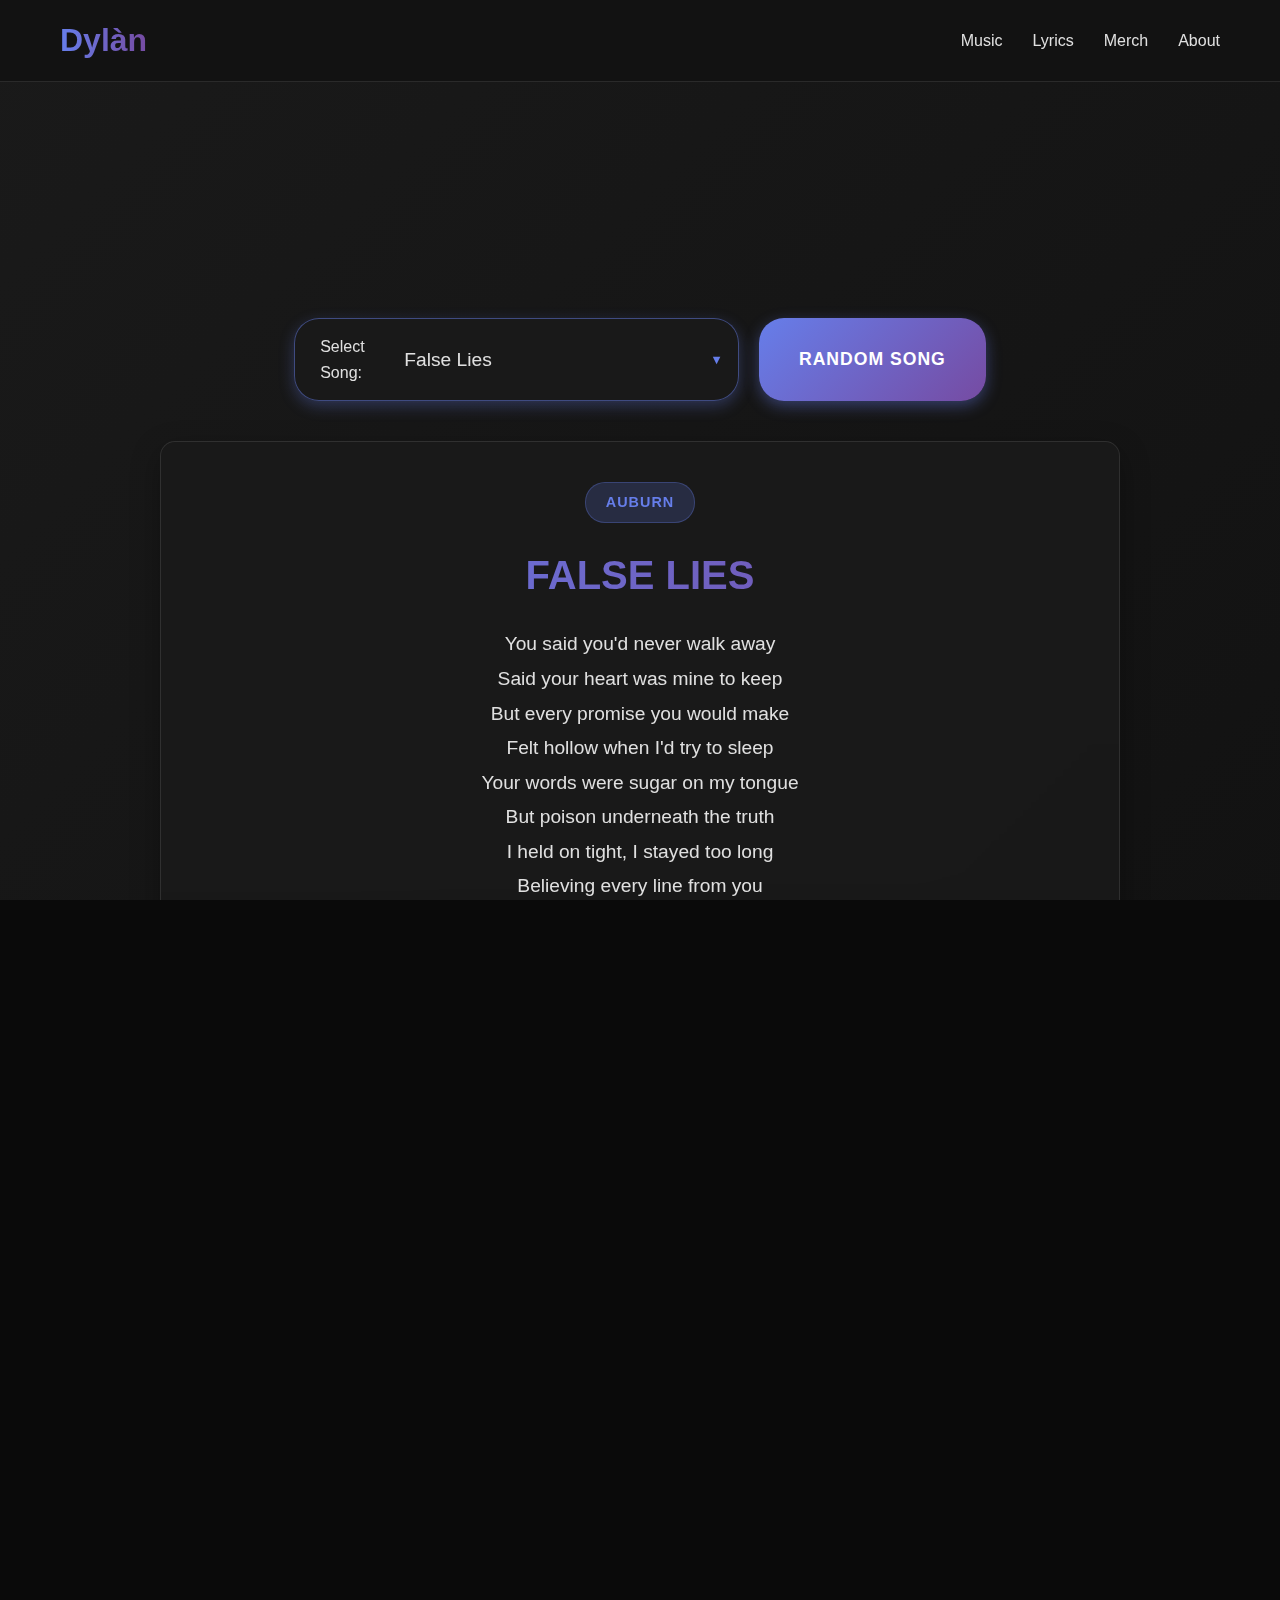
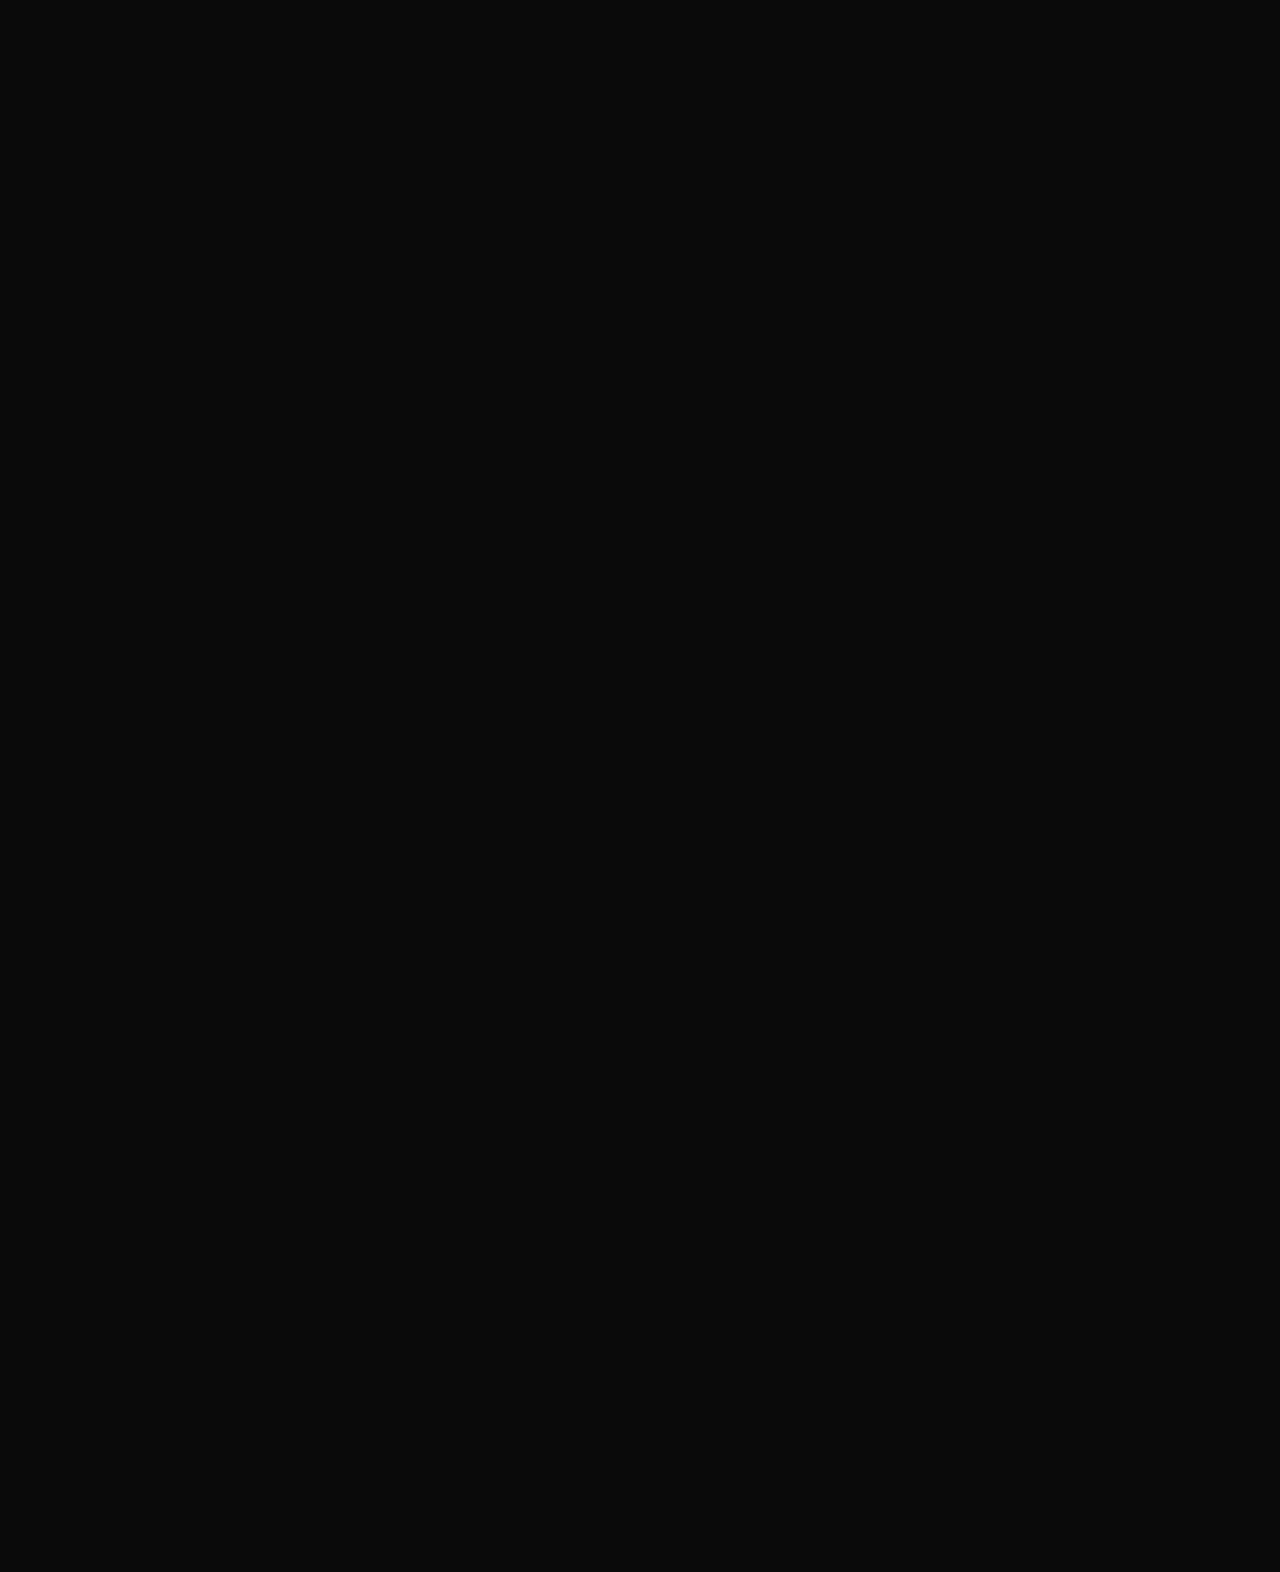
<file: lyrics.html>
<!DOCTYPE html>
<html lang="en">
<head>
    <meta charset="UTF-8">
    <meta name="viewport" content="width=device-width, initial-scale=1.0">
    <title>Dylàn - Lyrics</title>
    <link rel="stylesheet" href="style.css">
    <style>
        /* Additional styles for lyrics page */
        main {
            background: linear-gradient(135deg, #1a1a1a 0%, #0a0a0a 100%);
            min-height: 100vh;
        }
        
        #lyrics-hero {
            background: linear-gradient(135deg, #667eea 0%, #764ba2 100%);
            color: white;
            text-align: center;
            padding: 60px 0;
            position: relative;
            overflow: hidden;
        }

        #lyrics-hero h1 {
            font-size: 4rem;
            margin-bottom: 20px;
            text-shadow: 0 0 20px rgba(0,0,0,0.5);
            animation: slideUp 1s ease-out;
        }

        #lyrics-hero p {
            font-size: 1.4rem;
            opacity: 0.9;
            animation: slideUp 1s ease-out 0.3s both;
        }

        .lyrics-container {
            max-width: 1000px;
            margin: 0 auto;
            padding: 40px 20px;
        }
        
        .lyrics-controls {
            display: flex;
            justify-content: center;
            gap: 20px;
            margin-bottom: 40px;
            flex-wrap: wrap;
        }
        
        .song-selector {
            background: rgba(26, 26, 26, 0.9);
            border: 1px solid rgba(102, 126, 234, 0.5);
            padding: 15px 25px;
            border-radius: 25px;
            backdrop-filter: blur(10px);
            display: flex;
            gap: 15px;
            align-items: center;
            transition: all 0.3s ease;
            box-shadow: 0 5px 15px rgba(102, 126, 234, 0.3);
            position: relative;
            overflow: hidden;
        }
        
        .song-selector::before {
            content: '';
            position: absolute;
            top: 0;
            left: -100%;
            width: 100%;
            height: 2px;
            background: linear-gradient(90deg, #667eea, #764ba2);
            transition: left 0.3s ease;
        }
        
        .song-selector:hover {
            transform: translateY(-3px);
            box-shadow: 0 10px 25px rgba(102, 126, 234, 0.5);
            border-color: rgba(102, 126, 234, 0.8);
        }
        
        .song-selector:hover::before {
            left: 0;
        }
        
        .song-selector {
            position: relative;
            cursor: pointer;
        }
        
        .song-selector select {
            background: transparent;
            border: none;
            color: #e0e0e0;
            font-size: 1.2rem;
            outline: none;
            cursor: pointer;
            width: 100%;
            font-family: 'Segoe UI', Tahoma, Geneva, Verdana, sans-serif;
            appearance: none;
            -webkit-appearance: none;
            padding-right: 40px;
            background: transparent;
            border: none;
        }
        
        .song-selector::after {
            content: '▼';
            position: absolute;
            top: 50%;
            right: 15px;
            transform: translateY(-50%);
            color: #667eea;
            font-size: 0.8rem;
            pointer-events: none;
            transition: all 0.3s ease;
            font-weight: bold;
        }
        
        .song-selector:hover::after {
            color: #764ba2;
            transform: translateY(-50%) rotate(180deg);
        }
        
        .song-selector select:focus {
            outline: none;
        }
        
        .song-selector select option {
            background: #1a1a1a;
            color: #e0e0e0;
            padding: 12px 15px;
            border-bottom: 1px solid rgba(102, 126, 234, 0.2);
            border-radius: 10px;
            margin: 2px 5px;
            transition: all 0.2s ease;
            font-family: 'Segoe UI', Tahoma, Geneva, Verdana, sans-serif;
            font-size: 1rem;
        }
        
        .song-selector select option:hover {
            background: linear-gradient(135deg, rgba(102, 126, 234, 0.3), rgba(118, 75, 162, 0.3));
            color: #ffffff;
            transform: translateX(5px);
            box-shadow: 0 2px 8px rgba(102, 126, 234, 0.3);
        }
        
        .song-selector select option:focus {
            background: linear-gradient(135deg, #667eea, #764ba2);
            color: white;
            outline: none;
            box-shadow: 0 0 0 2px rgba(102, 126, 234, 0.5);
        }
        
        .random-btn {
            background: linear-gradient(135deg, #667eea, #764ba2);
            border: none;
            padding: 15px 40px;
            border-radius: 25px;
            color: white;
            font-weight: bold;
            cursor: pointer;
            transition: all 0.3s ease;
            text-transform: uppercase;
            letter-spacing: 1px;
            font-size: 1.1rem;
            box-shadow: 0 5px 15px rgba(102, 126, 234, 0.4);
            font-family: 'Segoe UI', Tahoma, Geneva, Verdana, sans-serif;
        }
        
        .random-btn:hover {
            transform: translateY(-3px);
            box-shadow: 0 10px 25px rgba(102, 126, 234, 0.6);
            background: linear-gradient(135deg, #764ba2, #667eea);
        }
        
        .lyrics-display {
            background: rgba(26, 26, 26, 0.9);
            border: 1px solid rgba(255, 255, 255, 0.1);
            padding: 40px;
            border-radius: 15px;
            min-height: 500px;
            backdrop-filter: blur(10px);
            text-align: center;
            box-shadow: 0 10px 30px rgba(0,0,0,0.3);
            transition: all 0.3s ease;
        }
        
        .lyrics-display h2 {
            font-size: 2.5rem;
            margin-bottom: 20px;
            color: #667eea;
            text-transform: uppercase;
            background: linear-gradient(90deg, #667eea, #764ba2);
            -webkit-background-clip: text;
            -webkit-text-fill-color: transparent;
            background-clip: text;
        }
        
        .lyrics-text {
            font-size: 1.2rem;
            line-height: 1.8;
            text-align: center;
            white-space: pre-line;
            color: #e0e0e0;
            font-family: 'Segoe UI', Tahoma, Geneva, Verdana, sans-serif;
            max-width: 800px;
            margin: 0 auto;
        }
        
        .lyrics-placeholder {
            color: rgba(255, 255, 255, 0.5);
            font-style: italic;
            font-size: 1.2rem;
            font-family: 'Segoe UI', Tahoma, Geneva, Verdana, sans-serif;
        }
        
        .album-badge {
            display: inline-block;
            background: rgba(102, 126, 234, 0.2);
            color: #667eea;
            padding: 8px 20px;
            border-radius: 20px;
            font-size: 0.9rem;
            margin-bottom: 20px;
            border: 1px solid rgba(102, 126, 234, 0.3);
            font-weight: bold;
            text-transform: uppercase;
            letter-spacing: 1px;
        }
        
        .song-list {
            display: grid;
            grid-template-columns: repeat(auto-fit, minmax(250px, 1fr));
            gap: 20px;
            margin-top: 40px;
        }
        
        .song-item {
            background: rgba(26, 26, 26, 0.9);
            border: 1px solid rgba(255, 255, 255, 0.1);
            padding: 20px;
            border-radius: 10px;
            cursor: pointer;
            transition: all 0.3s ease;
            text-align: center;
        }
        
        .song-item:hover {
            transform: translateY(-5px);
            box-shadow: 0 10px 25px rgba(102, 126, 234, 0.3);
            border-color: rgba(102, 126, 234, 0.5);
        }
        
        .song-item h3 {
            color: #e0e0e0;
            margin-bottom: 10px;
            font-size: 1.2rem;
        }
        
        .song-item p {
            color: #667eea;
            font-size: 0.9rem;
            font-weight: bold;
        }

        @keyframes slideUp {
            from { transform: translateY(50px); opacity: 0; }
            to { transform: translateY(0); opacity: 1; }
        }
        
        @media (max-width: 768px) {
            #lyrics-hero h1 {
                font-size: 2.5rem;
            }
            
            .lyrics-container {
                padding: 40px 15px;
            }
            
            .lyrics-display {
                padding: 25px;
            }
            
            .lyrics-text {
                font-size: 1rem;
            }
            
            .song-selector {
                width: 100%;
                max-width: 100%;
            }
            
            .song-selector select {
                width: 100%;
                font-size: 1rem;
            }
            
            .lyrics-controls {
                flex-direction: column;
                align-items: center;
            }
        }
    </style>
</head>
<body>
    <header>
        <div class="container">
            <div class="logo">Dylàn</div>
            <nav>
                <ul>
                    <li><a href="https://dylanshoobridge.com/#music">Music</a></li>
                    <li><a href="https://dylanshoobridge.com/lyrics">Lyrics</a></li>
                    <li><a href="https://dylanshoobridge.com/#merch">Merch</a></li>
                    <li><a href="https://dylanshoobridge.com/#about">About</a></li>
                </ul>
            </nav>
        </div>
    </header>

    <main>
        <section id="lyrics-hero">
            <div class="container">
                <h1>Lyrics</h1>
                <p>Explore the stories behind the songs</p>
            </div>
        </section>

    <div class="lyrics-container">
        <div class="lyrics-controls">
            <div class="song-selector">
                <label for="songSelect">Select Song:</label>
                <select id="songSelect">
                    <option value="">Choose a song...</option>
                    <option value="false-lies">False Lies</option>
                    <option value="ophiuchus">Ophiuchus</option>
                    <option value="you-chose-him">You Chose Him</option>
                    <option value="is-it-true">Is It True</option>
                    <option value="back-to-you">Back To You</option>
                    <option value="washed-apart">Washed Apart</option>
                    <option value="plus-one">Plus One</option>
                    <option value="true-lovers">True Lovers Don't Lie</option>
                    <option value="bubble">Bubble</option>
                    <option value="invisible">Invisible</option>
                    <option value="never-felt-the-same">Never Felt The Same</option>
                    <option value="flicker">Flicker</option>
                    <option value="the-unseen">The Unseen</option>
                    <option value="whispers-of-a-heart">Whispers Of A Heart</option>
                    <option value="the-lighthouse-doesnt-turn">The Lighthouse Doesn't Turn</option>
                </select>
            </div>
            <button class="random-btn" onclick="playRandomSong()">Random Song</button>
        </div>

        <div class="lyrics-display">
            <span class="lyrics-placeholder">Select a song to view its lyrics...</span>
        </div>

    </div>

    <footer>
        <div class="container">
            <p>Developed By RupertG Interactive</p>
            <div class="social-links">
                <a href="https://go.dylanshoobridge.com/discord" target="_blank">Discord</a>
                <a href="https://whatsapp.com/channel/0029VbAiY4e9MF91sJVrzm14" target="_blank">Whatsapp</a>
                <a href="https://www.tiktok.com/@dylansh2025" target="_blank">Tiktok</a> 
            </div>
        </div>
    </footer>

    <script>
        // Lyrics data for Auburn album and Single
        const lyricsData = {
            "flicker": {
                title: "Flicker",
                album: "Single",
                lyrics: `You used to light up every room,
Now shadows linger in the gloom.
Your laughter's echo fades away,
A silent void where joy would stay.

I reach for you, but you're not there,
Just empty space and vacant air.
The warmth we had has turned to chill,
A love once vibrant, now so still.

Your eyes once sparkled, now they're dim,
A distant look, a fading hymn.
Conversations turn to sighs,
As silence grows between our ties.

I reach for you, but you're not there,
Just empty space and vacant air.
The warmth we had has turned to chill,
A love once vibrant, now so still.

I trace the steps we used to dance,
But find no rhythm, no romance.
The music stopped, the lights went low,
And left me standing in the throes.

I reach for you, but you're not there,
Just empty space and vacant air.
The warmth we had has turned to chill,
A love once vibrant, now so still.

The flicker fades, the flame is gone,
I'm left to face the breaking dawn.
In quiet rooms where love once burned,
I mourn the lessons never learned.`
            },
            "the-unseen": {
                title: "The Unseen",
                album: "Single",
                lyrics: `I set the table, dim the lights,
Practiced words a hundred nights.
Footsteps echo down the hall,
Shadows dance along the wall.
The doorbell rings, my hands turn cold,
I wanted this—or so I'm told.
A shiver slithers through my spine,
They're here… but something isn't right.

Faces smiling, eyes so wide,
But I feel hollow deep inside.
Why do voices scratch my skin?
Why does terror creep within?
I asked them here, I called them near
Yet something else is waiting here…
The unseen… the unseen…

Laughter swirls, it drowns the air,
I see their shapes but no one's there.
Did I invite them? Was it me?
Or did they come to set me free?

The door stays shut, the windows weep,
My pulse is loud, my breath is weak.
They talk, they eat, they sip their tea,
Yet all their eyes are locked on me.

Faces smiling, eyes so wide,
But I feel hollow deep inside.
Why do voices scratch my skin?
Why does terror creep within?
I asked them here, I called them near
Yet something else is waiting here…
The unseen… the unseen…

The clock hands twitch, the walls collapse,
The candle flickers, whispers scratch.
I scream, I run, I claw the door
But I don't live here anymore.

They came for dinner… I fade away…
Now I'm the unseen… and they will stay.

Faces smiling, eyes so wide,
But I feel hollow deep inside.
Why do voices scratch my skin?
Why does terror creep within?
I asked them here, I called them near
Yet something else is waiting here…
The unseen… the unseen…`
            },
            "whispers-of-a-heart": {
                title: "Whispers Of A Heart",
                album: "Single",
                lyrics: `We've been laughing, we've been talking,
Side by side but never crossing,
Something in the way you look at me feels new.
Late night echoes in my mind,
The things you say, the way you shine,
I wonder if you feel it too.

I don't wanna rush, don't wanna fall too fast,
But every moment's pulling me closer,
I don't know if you see it yet,
But i'm right here if you see it yet,

And maybe it's just me, maybe it's a sign,
The way your words stay tangled up in mine.
We're dancing on a line we've never walked before,
A little closer, just a little more.
Whispers Of A Heart

You pick me first, you stay behind,
Choosing me instead of time
And I can't help but wonder what it means.
We joke, we laugh, we stand so near
But every laugh it feels so clear
Like maybe there's more underneath.

If i say it out loud, will it change the way you see me?
Or are we already somewhere in between?

And maybe it's just me, maybe it's a sign,
The way your words stay tangled up in mine.
We're dancing on a line we've never walked before,
A little closer, just a little more.
Whispers Of A Heart

So I'll wait here in the space between,
Hoping that you're looking back at me.
Whispers Of A Heart

And maybe it's just me, maybe it's a sign,
The way your words stay tangled up in mine.
We're dancing on a line we've never walked before,
A little closer, just a little more.
Whispers Of A Heart

It's just a whisper of a heart
Maybe something more, i'm not sure
It's just a whisper of a heart
Maybe something more, i'm not sure`
            },
            "the-lighthouse-doesnt-turn": {
                title: "The Lighthouse Doesn't Turn",
                album: "Single",
                lyrics: `The tide rolls in, but you don't wait,
Your footprints vanish at the gate.
The lantern's glow has lost its hue,
I search the shore, but not for you.

The lighthouse doesn't turn tonight,
Its beam once warm, now void of light.
I call your name into the breeze,
But echoes drown beneath the seas.

The compass spins without a north,
A ship adrift, I venture forth.
Your silence, like a siren's song,
Leads me to where I don't belong.

The lighthouse doesn't turn tonight,
Its beam once warm, now void of light.
I call your name into the breeze,
But echoes drown beneath the seas.

In dreams, I sail to distant lands,
Clutching maps with trembling hands.
But every path and every chart,
Leads back to where we fell apart.

The lighthouse doesn't turn tonight,
Its beam once warm, now void of light.
I call your name into the breeze,
But echoes drown beneath the seas.

The stars above refuse to shine,
Reflecting this heartache of mine.
Adrift alone, I slowly learn,
The lighthouse doesn't turn.

The lighthouse doesn't turn tonight,
Its beam once warm, now void of light.
I call your name into the breeze,
But echoes drown beneath the seas`
            },
            "false-lies": {
                title: "False Lies",
                album: "Auburn",
                lyrics: `You said you'd never walk away
Said your heart was mine to keep
But every promise you would make
Felt hollow when I'd try to sleep
Your words were sugar on my tongue
But poison underneath the truth
I held on tight, I stayed too long
Believing every line from you

I tried to read between the lines
But all I saw were painted skies
I built a home inside your words
Just to watch it burn alive

False lies, wrapped in pretty sounds
You held me up, then let me down
I trusted you with open eyes
Still fell for all your false lies
Cold truths hiding in disguise
You said forever, meant goodbye
Now I'm the one who's learned to rise
From the wreckage of your false lies

You played the part, you wore the smile
Like honesty was just a game
Every "soon" took quite a while
Every tear spelled out your name
I traced the cracks along your voice
Heard the doubt you tried to hide
But I ignored my better choice
'Cause love can make you colorblind

I tried to hold what wasn't real
I tried to fix what you wouldn't feel
I gave you truth, you gave me signs
That nothing here was ever mine

False lies, wrapped in pretty sounds
You held me up, then let me down
I trusted you with open eyes
Still fell for all your false lies
Cold truths hiding in disguise
You said forever, meant goodbye
Now I'm the one who's learned to rise
From the wreckage of your false lies

Maybe I was chasing smoke
Maybe you were mirrors and ghosts
But every cut you left behind
Taught me how to draw the line

No more echoes in my head
No more tears for words you said
I'm done believing half-alibis
I'm done living your false lies

False lies, I see them clear now
Every promise breaking down
You don't own my heart or time
I'm free from all your false lies
Real strength comes from goodbye
I found my truth on the other side
I won't fall, I won't apologize
For walking out on your false lies
You can keep your pretty disguise
I'm done surviving false lies`
            },
            "ophiuchus": {
                title: "Ophiuchus",
                album: "Auburn",
                lyrics: `You read the stars like scripture,
Said our fate was written there.
But every time I reach your future,
You pretend I'm not even there.
You talk in constellations,
Counting signs that don't include my name.
You say I'm hard to figure,
But baby, you're the one to blame.

You act like love's a horoscope,
But I can see right through the smoke.

You give me half your heart, then say it's enough,
Like I'm the thirteenth sign you never trust.
I'm right here burning in your sky for you 
Don't treat me like I'm Ophiuchus.

You chase the fire of Sagittarius,
Then drown in Pisces tears.
But when it comes to something serious,
You disappear for years.
I'm tired of being your mystery,
The one you never want to claim.
You say the stars decide our history,
But baby, you wrote this pain.

I'm not the shadow of your chart,
I'm the one who loved you from the start.

You give me half your heart, then say it's enough,
Like I'm the thirteenth sign you never trust.
I'm right here burning in your sky for you 
Don't treat me like I'm Ophiuchus.

Maybe I was born between the lines,
Never meant to fit your grand design.
But if the stars forgot my name,
It doesn't mean I'll fade away.

You give me half your heart, then say it's enough,
Like I'm the thirteenth sign you never trust.
I'm right here shining, I'm proof of truth 
Don't treat me like I'm Ophiuchus.

I'm not the one you overlook,
Don't treat me like I'm Ophiuchus.`
            },
            "you-chose-him": {
                title: "You Chose Him",
                album: "Auburn",
                lyrics: `My heart explodes, but not in a good way,
I saw your hand in his today.
Every word you said replays,
Like a ghost that won't fade away.
We were thunder before the rain,
Now I'm drowning in the pain,
You said love would never break
Guess promises still can.

I gave you every part of me,
But love doesn't beg, it sets you free.
I stood there watching you let go,
Trying to smile, pretending to know
That maybe someday it'd make sense,
But it still hurts like it did back then.

You chose him, and I can't change it,
No rewind, no explanation.
All those dreams we painted bright,
You tore 'em down with one goodbye.
I hope he loves you like I did,
Even if it breaks me within
You chose him.

I still drive by your street,
Like the past's got GPS,
I replay what you told me,
When you said you "needed rest."
Funny how rest means someone else,
While I can't get any sleep,
I hope you find your heaven,
Even if it's not with me.

Guess love's a risk, a coin that flips,
And I just lost my final wish.
You found your light, I lost my flame,
Two hearts, but never the same.
I still whisper your name in vain,
But echoes fade, and so does pain.

You chose him, and I can't change it,
No rewind, no explanation.
All those dreams we painted bright,
You tore 'em down with one goodbye.
I hope he loves you like I did,
Even if it breaks me within
You chose him.

Maybe one day you'll remember,
The way I said your name,
But I'll be gone like summer,
And you'll still call his name.

You chose him, and I won't chase it,
My heart's bruised, but I'll still face it.
All that's left is truth and pain,
You moved on, I'll do the same.
I hope he holds you like I did,
Even if it burns again
You chose him.
Yeah... you chose him.
And I let you.`
            },
            "is-it-true": {
                title: "Is It True",
                album: "Auburn",
                lyrics: `You said her name like it was nothing,
Just a joke between the guys,
But my stomach hit the pavement,
When I saw that look in your eyes.
You said, "Do you think I could get with her?"
Like it wasn't twisting the knife,
You don't even know, she's been
Running laps inside my mind.

I tried to laugh, play it cool,
Pretend I don't care what you do,
But now I can't sleep, can't breathe 
Just need the damn truth.

Is it true?
Did you say it just to mess with my head?
Is it true?
Are you talking to her when I'm gone to bed?
'Cause I swear if you're lying,
I don't know what I'll do 
But I can't stop asking,
Is it true?

Now her name hits different when I hear it,
In the hallway, in your texts,
And I keep checking her story,
Like I'm waiting for the wreck.
You said maybe she's into you now,
And laughed like it's some game,
But I'm losing my mind here,
And you don't feel the same.

I tried to chill, keep my cool,
But I'm burning through the rules,
Man, this just ain't fair 
What the hell am I supposed to do?

Is it true?
Did you say it to mess with my head?
Is it true?
Are you talking to her when I'm gone to bed?
'Cause I swear if you're lying,
I don't know what I'll do 
But I can't stop asking,
Is it true?

I know she's not mine, never was,
But damn, it still feels like a loss.
And you, you should've known,
That she's the one I talk about when we're alone.

Is it true?
Did you really go and cross that line?
Is it true?
Or am I just losing my mind?
If you got her, then own it —
Don't make me look like a fool.
Just say it straight,
Yeah, tell me,
Is it true?
Is it true...
'Cause I still think she's too good for you.`
            },
            "back-to-you": {
                title: "Back To You",
                album: "Auburn",
                lyrics: `We were lightning in the summer rain
Burned too bright, then came the pain
Silent nights, your name on my phone
Felt so close, now I sleep alone

I told myself I'd be okay
But your ghost still haunts my days
Every street and every song
Feels like where we both went wrong

You left a crack in my heart
But I still see you in the dark
Tried to move on, but I can't lie
I'd still run to you every time
Even when the sky turns blue
I'm still lost without you

Your hoodie's still on my chair
Like you're somehow still halfway there
Friends say time will do its part
But time don't know my heart

They say love comes, then it fades
But ours just bent, it never breaks
And I still hear your voice
In every quiet choice I make

You left a crack in my heart
But I still see you in the dark
Tried to move on, but I can't lie
I'd still run to you every time
Even when the sky turns blue
I'm still lost without you

I almost let you slip away
Almost let the hurt outweigh
But then your hand found mine again
And I swore I'd never let it end

You left a crack in my heart
But love still found its way through the dark
Tried to move on, but we both knew
My soul was always tied to you
Now even storms can't pull us through
'Cause I found my way
Back to you`
            },
            "washed-apart": {
                title: "Washed Apart",
                album: "Auburn",
                lyrics: `I still trace your shadow on the side of my bed
Where the laughter lived, now the silence sits instead
We were building futures in the palms of our hands
Now I walk those dreams alone, trying to understand

How did closeness turn to distance overnight?
How did holding on start feeling like a fight?

I love you, but I can't stay
When every word we speak is slipping further away
We were oceans once, overflowing in the dark
Now look at us... completely washed apart
I love you but loving you is tearing me in two
So I'll go, even though every part of me
Still runs back to you

We were almost perfect, almost finally right
But the "almost" always turned into another night
Where we talked in circles, never really heard
Holding back the truth, swallowing every Single word

How did comfort turn to walking on a wire?
How did all that warmth turn into quiet fire?

I love you, but I can't stay
When every word we speak is slipping further away
We were oceans once, overflowing in the dark
Now look at us... completely washed apart
I love you but loving you is tearing me in two
So I'll go, even though every part of me
Still runs back to you

I never wanted distance
I never wanted goodbye
But I can't be the only heart
Still willing to try
Tell me...
Do you remember how it felt
When we were us?
'Cause I do... every day

Wish I could hold you
Without breaking
Wish we could fix us
Without faking
But love shouldn't feel
Like losing myself
I love you, but I can't stay
Baby, keeping us alive shouldn't cost me everything
We were oceans once, overflowing in the dark
Now look at us... completely washed apart
I love you but loving you is tearing me in two
So I'll go...
But God, I hope one day you'll know
I never stopped loving you

We were side-by-side
Now we're worlds apart
But a piece of me
Still lives where you are`
            },
            "plus-one": {
                title: "Plus One",
                album: "Auburn",
                lyrics: `They said you and I were something last July
Funny, I was busy being out of town that night
Didn't even know your name, but now it's on my tongue
'Cause every friend I meet says, "Oh, that's the one"

It's strange how stories grow
From whispers in the smoke
To headlines in our small-town minds
And I'm the joke

I never kissed you, never touched your hand
But somehow I'm your biggest fan
In someone else's version of my life
You're my plus one, I'm your alibi
And I can't tell if I should laugh or cry
Over someone I never met in my life

Now when I walk in, I can feel the eyes
Like we had a past that I've been trying to hide
I wish I knew the script they're writing me into
Maybe I'd play the part the way they want me to

It's wild how words can bend
And still sound like the truth
I almost started doubting me
Just to prove it to you
I never kissed you, never touched your hand
But somehow I'm your biggest fan
In someone else's version of my life
You're my plus one, I'm your alibi
And I can't tell if I should laugh or cry
Over someone I never met in my life

If lies are free, then I've been bought and sold
Got my name in stories I've never told
They can dance in the dark with what they've done
But I'm not the one, no, I'm not the one

I never kissed you, never touched your hand
But somehow I'm your biggest fan
And in their world, I'm someone else's crime
You're my plus one, I'm your made-up line
And I can't tell if I should laugh or cry
Over someone I never met in my life`
            },
            "true-lovers": {
                title: "True Lovers Don't Lie",
                album: "Auburn",
                lyrics: `You said forever under neon skies,
Hands on my heart, but your eyes told lies.
Promises fade in the cold moonlight,
Guess I was blinded, thought wrong was right.

Every word was painted gold,
Till the truth came out, and the colors broke.

True lovers don't lie,
They don't say goodbye in disguise.
They don't hide behind tears they've rehearsed,
They don't break your heart with a smile that hurts.
True lovers don't lie 
So why did you?

You called it love, but it felt like fear,
I kept on fighting just to keep you near.
All of your stories, paper-thin,
Guess I should've known where the cracks begin.

You can't fake fire with a spark that dies,
You can't build dreams on alibis.

True lovers don't lie,
They don't say goodbye in disguise.
They don't hide behind tears they've rehearsed,
They don't break your heart with a smile that hurts.
True lovers don't lie 
So why did you?

Maybe love was real for a little while,
Maybe truth got lost in your crooked smile.
But I'm done pretending we're fine tonight,
'Cause I know what's real 
True lovers don't lie.

True lovers don't lie,
They don't watch love slowly die.
They hold on, they fight, they try 
Yeah, true lovers don't lie.`
            },
            "bubble": {
                title: "Bubble",
                album: "Auburn",
                lyrics: `I used to think love was something I missed
Like a train I waved at through the mist
I wore a smile that wasn't mine
Stayed too long just to feel aligned
I tried to bend, I tried to stay
Tried to make forever out of days
But every time I let someone close
I felt myself start to decompose

I kept confusing noise for truth
Thought being chosen meant I'd choose me too

I'm learning how to breathe again
With nothing tied around my chest
No promises I can't defend
No fear of being second best
I'm not lonely, I'm just honest
With the way my heart runs
I'm learning how to love my life
In this bubble made for one

I watched my friends build homes in pairs
Fold their names into shared prayers
I tried to picture myself there
But I never fully appeared
I love too deep, I drift too far
I need whole nights to fall apart
And every time I almost stay
My soul keeps asking me to walk away

Maybe love was never late
Maybe it just wasn't meant to look that way

I'm learning how to stand alone
Without turning cold or numb
I don't need a hand to hold
To know where I'm from
I'm not lonely, I'm just listening
To who I've become
I'm learning how to love my life
In this bubble made for one

If love comes knocking, I won't lie
I'll open up, I just won't hide
Behind the fear of being one
Or trade my peace for almost love
I won't shrink to be adored
I won't bleed to be wanted more

I'm learning how to trust myself
Without needing someone else
No waiting rooms inside my head
No half-lived wishes on a shelf
I'm not lonely, I'm just choosing
What my heart's always done
I'm learning how to love my life
In this bubble made for one

Maybe one day I'll let someone in
But tonight, I let myself win`
            },
            "invisible": {
                title: "Invisible",
                album: "Auburn",
                lyrics: `I walk through the crowd like a whisper,
No one turns, no one asks why.
I laugh at the right time,
But it's empty behind my eyes.
I scream in a room full of people,
But the silence always wins.
They say they see me,
But I don't think they've ever really looked in.

I'm a shadow on your brightest day,
A ghost behind your smile.
You never ask if I'm okay 
You haven't in a while.

I'm invisible, like I was never born,
Like I'm fading more with every morn.
I'm right here, breathing, can't you see?
Or is it easier pretending I'm not me?
I'm invisible…

I hold the weight of a thousand nights,
But you never feel the strain.
I laugh so you don't have to ask,
But I'm drowning in the rain.
I light your way, but I burn inside,
Just to make you feel warm.
Would you notice if I disappeared?
Would you care at all?

I'm a song you never learned to sing,
A page you never read.
I'm here, I swear, I've always been,
Just lost inside my head.

I'm invisible, like a secret never told,
Like a story that's grown too old.
I'm right here, screaming silently,
But it's easier pretending you don't see.
I'm invisible…

Maybe one day, I'll make a sound
Loud enough to shake the ground.
And maybe then, just maybe then,
You'll turn around…

But I'm invisible, like a tear in the sea,
Like a voice that's lost its key.
Still hoping someone might believe,
There's more to me than what they see.
I'm invisible…`
            },
            "never-felt-the-same": {
                title: "Never Felt The Same",
                album: "Auburn",
                lyrics: `I heard you're doing fine, a brand new start
He's got your laugh, but not your heart
I moved away, found peace somehow
But silence hurts more than I allow

I thought I'd be the one you'd miss
But time has a way of stealing bliss

I'll never find a love like ours
The quiet nights, the falling stars
I don't wish you pain, or blame the past
Some things just aren't meant to last
But even now, I say your name
And nothing ever feels the same

You built a world I wasn't in
But I still trace it on my skin
I smile like I've made peace with it
But every joke still feels half-lit

You were the echo in my song
But echoes fade when time moves on

I'll never find a love like ours
The quiet nights, the falling stars
I don't wish you pain, or blame the past
Some things just aren't meant to last
But even now, I say your name
And nothing ever feels the same

I won't come back, I won't pretend
But I still wonder now and then
If you remember Sunday rain
Or how we danced through all that pain

I'll never find a love like ours
But I'm okay with all these scars
I don't regret, I don't hold tight
I dream of you some quiet nights
And even now, I say your name
And nothing ever feels the same`
            }
        };

        // Function to display lyrics
        function displayLyrics(songKey) {
            const lyricsDisplay = document.querySelector('.lyrics-display');
            const song = lyricsData[songKey];
            
            if (song) {
                lyricsDisplay.innerHTML = `
                    <div style="text-align: center;">
                        <span class="album-badge">${song.album}</span>
                        <h2>${song.title}</h2>
                    </div>
                    <div class="lyrics-text">${song.lyrics}</div>
                `;
            } else {
                lyricsDisplay.innerHTML = `
                    <span class="lyrics-placeholder">Select a song to view its lyrics...</span>
                `;
            }
        }

        // Function to play a random song
        function playRandomSong() {
            const songKeys = Object.keys(lyricsData);
            const randomKey = songKeys[Math.floor(Math.random() * songKeys.length)];
            
            // Update the select dropdown
            document.getElementById('songSelect').value = randomKey;
            
            // Display the lyrics
            displayLyrics(randomKey);
        }

        // Event listener for song selection
        document.getElementById('songSelect').addEventListener('change', function() {
            displayLyrics(this.value);
        });

        // Function to select song from grid
        function selectSong(songKey) {
            document.getElementById('songSelect').value = songKey;
            displayLyrics(songKey);
        }

        // Initialize with a random song on page load
        window.onload = function() {
            playRandomSong();
        };
    </script>
</body>
</html>
</file>
<file: style.css>
/* Reset and base styles */
* {
    margin: 0;
    padding: 0;
    box-sizing: border-box;
}

html, body {
    height: 100%;
    overflow-x: hidden;
}

body {
    font-family: 'Segoe UI', Tahoma, Geneva, Verdana, sans-serif;
    line-height: 1.6;
    color: #e0e0e0;
    background-color: #0a0a0a;
    animation: fadeIn 1s ease-in;
}

@keyframes fadeIn {
    from { opacity: 0; }
    to { opacity: 1; }
}

.container {
    max-width: 1200px;
    margin: 0 auto;
    padding: 0 20px;
}

/* Header */
header {
    background: rgba(18, 18, 18, 0.9);
    backdrop-filter: blur(10px);
    position: fixed;
    top: 0;
    width: 100%;
    z-index: 1000;
    border-bottom: 1px solid rgba(255, 255, 255, 0.1);
}

header .container {
    display: flex;
    justify-content: space-between;
    align-items: center;
    padding: 15px 20px;
}

.logo {
    font-size: 2rem;
    font-weight: bold;
    background: linear-gradient(90deg, #667eea, #764ba2);
    -webkit-background-clip: text;
    -webkit-text-fill-color: transparent;
    background-clip: text;
}

nav ul {
    display: flex;
    list-style: none;
}

nav a {
    text-decoration: none;
    color: #e0e0e0;
    margin-left: 30px;
    font-weight: 500;
    transition: all 0.3s ease;
    position: relative;
}

nav a::before {
    content: '';
    position: absolute;
    bottom: -5px;
    left: 0;
    width: 0;
    height: 2px;
    background: linear-gradient(90deg, #667eea, #764ba2);
    transition: width 0.3s ease;
}

nav a:hover::before {
    width: 100%;
}

nav a:hover {
    color: #667eea;
}

/* Hero Section */
#hero {
    background: linear-gradient(135deg, #667eea 0%, #764ba2 100%);
    color: white;
    text-align: center;
    padding: 150px 0 100px;
    position: relative;
    overflow: hidden;
}

#hero::before {
    content: '';
    position: absolute;
    top: -50%;
    left: -50%;
    width: 200%;
    height: 200%;
    background: radial-gradient(circle, rgba(255,255,255,0.1) 0%, transparent 70%);
    animation: pulse 4s ease-in-out infinite;
}

@keyframes pulse {
    0%, 100% { transform: scale(1); }
    50% { transform: scale(1.05); }
}

#hero h1 {
    font-size: 4rem;
    margin-bottom: 20px;
    text-shadow: 0 0 20px rgba(0,0,0,0.5);
    animation: slideUp 1s ease-out;
}

@keyframes slideUp {
    from { transform: translateY(50px); opacity: 0; }
    to { transform: translateY(0); opacity: 1; }
}

#hero p {
    font-size: 1.4rem;
    opacity: 0.9;
    animation: slideUp 1s ease-out 0.3s both;
}

/* Sections */
section {
    padding: 80px 0;
    position: relative;
    opacity: 0;
    transform: translateY(50px);
    transition: opacity 0.6s ease, transform 0.6s ease;
}

section h2 {
    text-align: center;
    font-size: 3rem;
    margin-bottom: 60px;
    color: #fff;
    position: relative;
}

section h2::after {
    content: '';
    position: absolute;
    bottom: -10px;
    left: 50%;
    transform: translateX(-50%);
    width: 50px;
    height: 3px;
    background: linear-gradient(90deg, #667eea, #764ba2);
}

/* Music Section */
.albums {
    display: grid;
    grid-template-columns: repeat(auto-fit, minmax(280px, 1fr));
    gap: 30px;
    justify-items: center;
}

.album {
    background: rgba(26, 26, 26, 0.9);
    border-radius: 15px;
    box-shadow: 0 10px 30px rgba(0,0,0,0.3);
    overflow: hidden;
    transition: all 0.4s cubic-bezier(0.175, 0.885, 0.32, 1.275);
    border: 1px solid rgba(255, 255, 255, 0.1);
}

.album:hover {
    transform: translateY(-15px) scale(1.02);
    box-shadow: 0 20px 40px rgba(102, 126, 234, 0.3);
}

.album img {
    width: 100%;
    height: 220px;
    object-fit: cover;
    transition: transform 0.3s ease;
}

.album:hover img {
    transform: scale(1.1);
}

.album h3 {
    padding: 20px;
    font-size: 1.5rem;
    text-align: center;
    background: linear-gradient(90deg, #667eea, #764ba2);
    -webkit-background-clip: text;
    -webkit-text-fill-color: transparent;
    background-clip: text;
}

.streaming-links {
    padding: 0 20px 20px;
    display: flex;
    justify-content: center;
    gap: 15px;
}

.streaming-links img {
    width: 40px;
    height: 40px;
    transition: all 0.3s ease;
    filter: none;
}

.streaming-links img:hover {
    transform: scale(1.2);
    filter: brightness(1.2) saturate(1.5);
}

.release-date {
    padding: 0 20px 20px;
    text-align: center;
    color: #ccc;
    font-size: 1rem;
    font-style: italic;
}

/* Merch Section */
.merch-items {
    display: grid;
    grid-template-columns: repeat(auto-fit, minmax(200px, 1fr));
    gap: 30px;
    justify-items: center;
}

.merch-items img {
    width: 100%;
    max-width: 200px;
    height: 200px;
    object-fit: contain;
    background: rgba(26, 26, 26, 0.9);
    border-radius: 15px;
    box-shadow: 0 10px 30px rgba(0,0,0,0.3);
    transition: all 0.4s ease;
    border: 1px solid rgba(255, 255, 255, 0.1);
    padding: 20px;
}

.merch-items img:hover {
    transform: translateY(-10px) rotateY(10deg);
    box-shadow: 0 20px 40px rgba(102, 126, 234, 0.3);
}

.shop-button {
    display: block;
    margin: 40px auto 0;
    padding: 15px 30px;
    background: linear-gradient(90deg, #667eea, #764ba2);
    color: white;
    text-decoration: none;
    border-radius: 25px;
    font-weight: bold;
    font-size: 1.1rem;
    transition: all 0.3s ease;
    box-shadow: 0 5px 15px rgba(102, 126, 234, 0.4);
    text-align: center;
}

.shop-button:hover {
    transform: translateY(-3px);
    box-shadow: 0 10px 25px rgba(102, 126, 234, 0.6);
    background: linear-gradient(90deg, #764ba2, #667eea);
}

/* About Section */
#about {
    background: rgba(18, 18, 18, 0.5);
    margin: 0 -20px;
    padding: 80px 20px;
}

#about p {
    max-width: 900px;
    margin: 0 auto;
    font-size: 1.2rem;
    line-height: 1.8;
    text-align: center;
    opacity: 0;
    animation: fadeInUp 1s ease-out 0.5s forwards;
}

@keyframes fadeInUp {
    from { transform: translateY(30px); opacity: 0; }
    to { transform: translateY(0); opacity: 1; }
}

/* Footer */
footer {
    background: linear-gradient(135deg, #1a1a1a 0%, #0a0a0a 100%);
    color: #e0e0e0;
    text-align: center;
    padding: 50px 0;
    border-top: 1px solid rgba(255, 255, 255, 0.1);
}

.social-links {
    display: flex;
    justify-content: center;
    gap: 30px;
    margin-top: 30px;
}

.social-links a {
    color: #e0e0e0;
    text-decoration: none;
    font-weight: 500;
    transition: all 0.3s ease;
    position: relative;
}

.social-links a::before {
    content: '';
    position: absolute;
    bottom: -5px;
    left: 0;
    width: 0;
    height: 2px;
    background: linear-gradient(90deg, #667eea, #764ba2);
    transition: width 0.3s ease;
}

.social-links a:hover::before {
    width: 100%;
}

.social-links a:hover {
    color: #667eea;
    transform: translateY(-3px);
}

/* Animation Classes */
.particle {
    position: absolute;
    width: 2px;
    height: 2px;
    background: rgba(255, 255, 255, 0.5);
    border-radius: 50%;
    pointer-events: none;
    animation: float 20s infinite linear;
}

@keyframes float {
    0% { transform: translateY(100vh) rotate(0deg); opacity: 0; }
    10% { opacity: 1; }
    90% { opacity: 1; }
    100% { transform: translateY(-100vh) rotate(360deg); opacity: 0; }
}

.animate-in {
    opacity: 1 !important;
    transform: translateY(0) !important;
}

.loaded {
    animation: none;
}

/* Responsive Design */
@media (max-width: 768px) {
    header .container {
        flex-direction: column;
        padding: 10px 15px;
    }

    .logo {
        height: 40px;
    }

    nav ul {
        margin-top: 10px;
    }

    nav a {
        margin-left: 15px;
        margin-right: 15px;
    }

    #hero {
        padding: 100px 0 60px;
    }

    #hero h1 {
        font-size: 2.5rem;
    }

    #hero p {
        font-size: 1.1rem;
    }

    section h2 {
        font-size: 2rem;
    }

    .albums {
        grid-template-columns: 1fr;
        gap: 20px;
    }

    .album {
        max-width: 100%;
    }

    .merch-items {
        grid-template-columns: repeat(auto-fit, minmax(150px, 1fr));
        gap: 20px;
    }

    .merch-items img {
        height: 150px;
    }

    .social-links {
        flex-direction: column;
        gap: 15px;
    }
}
</file>
